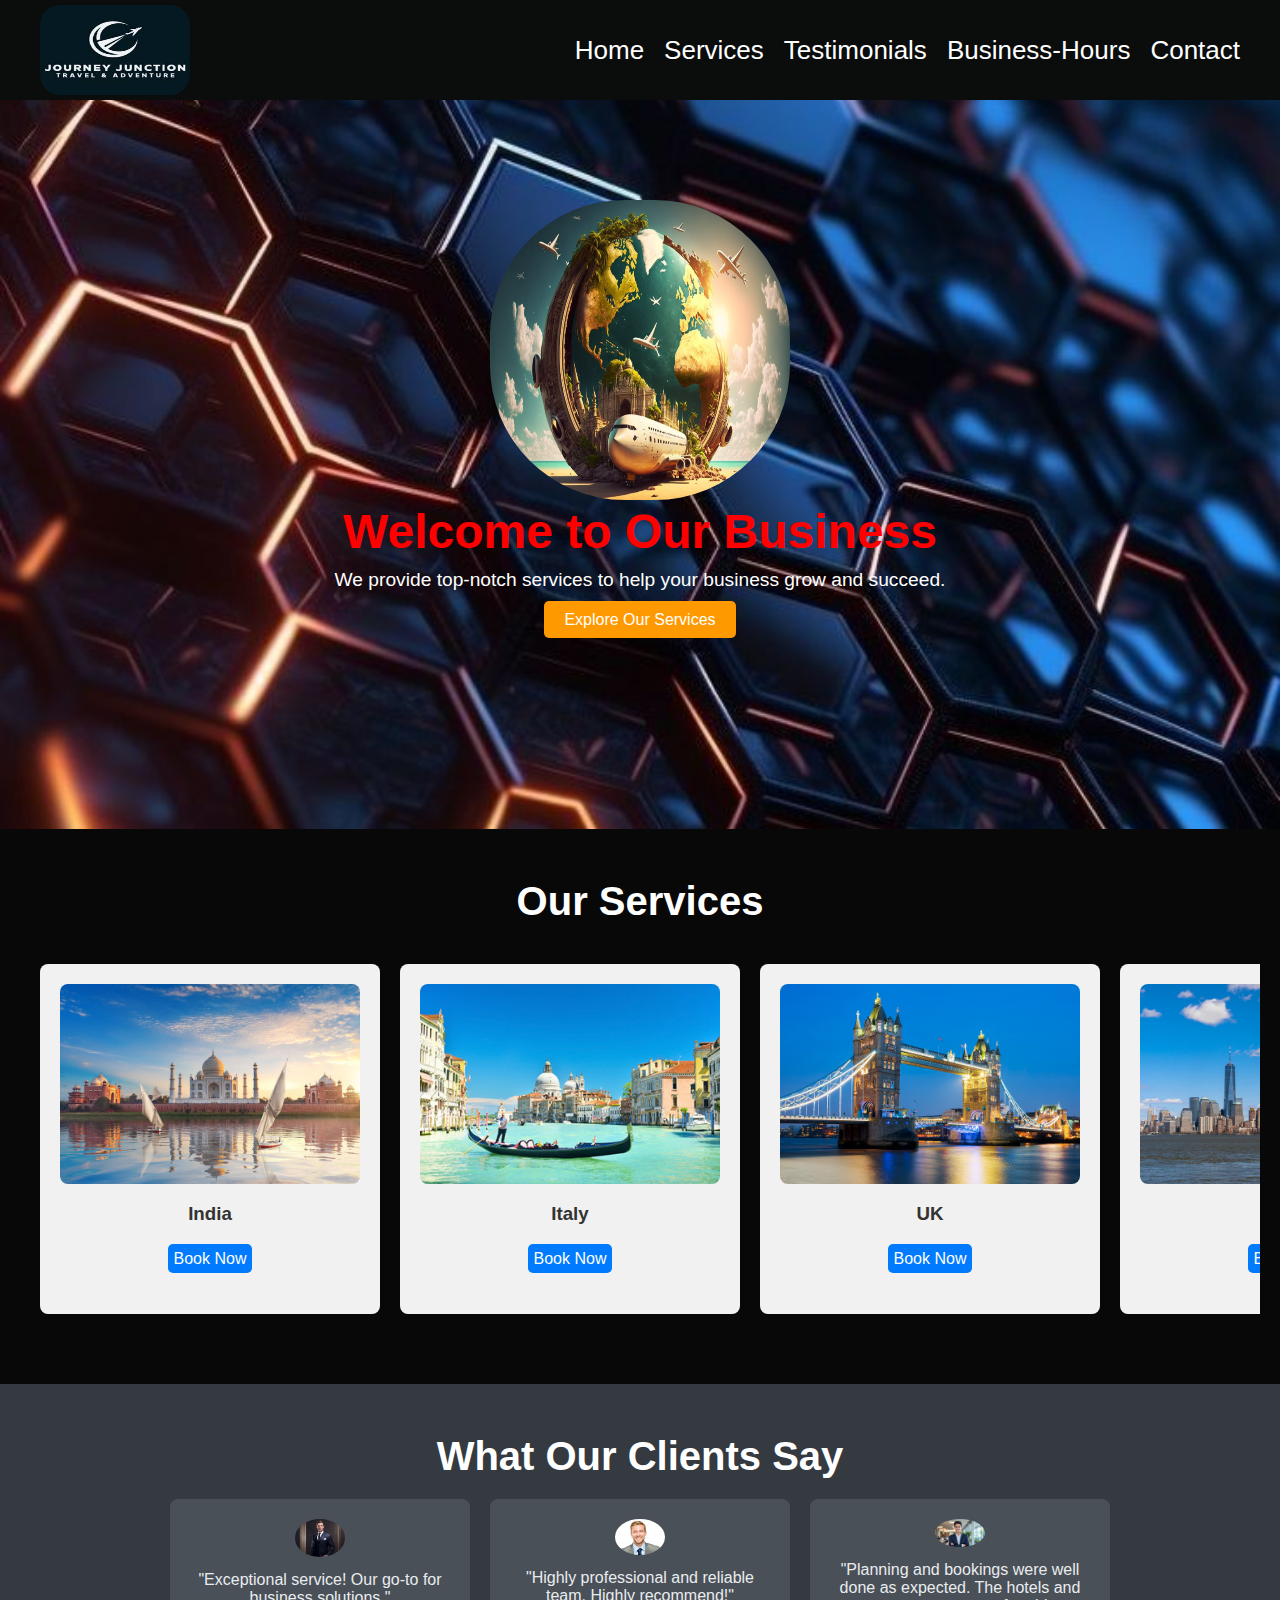
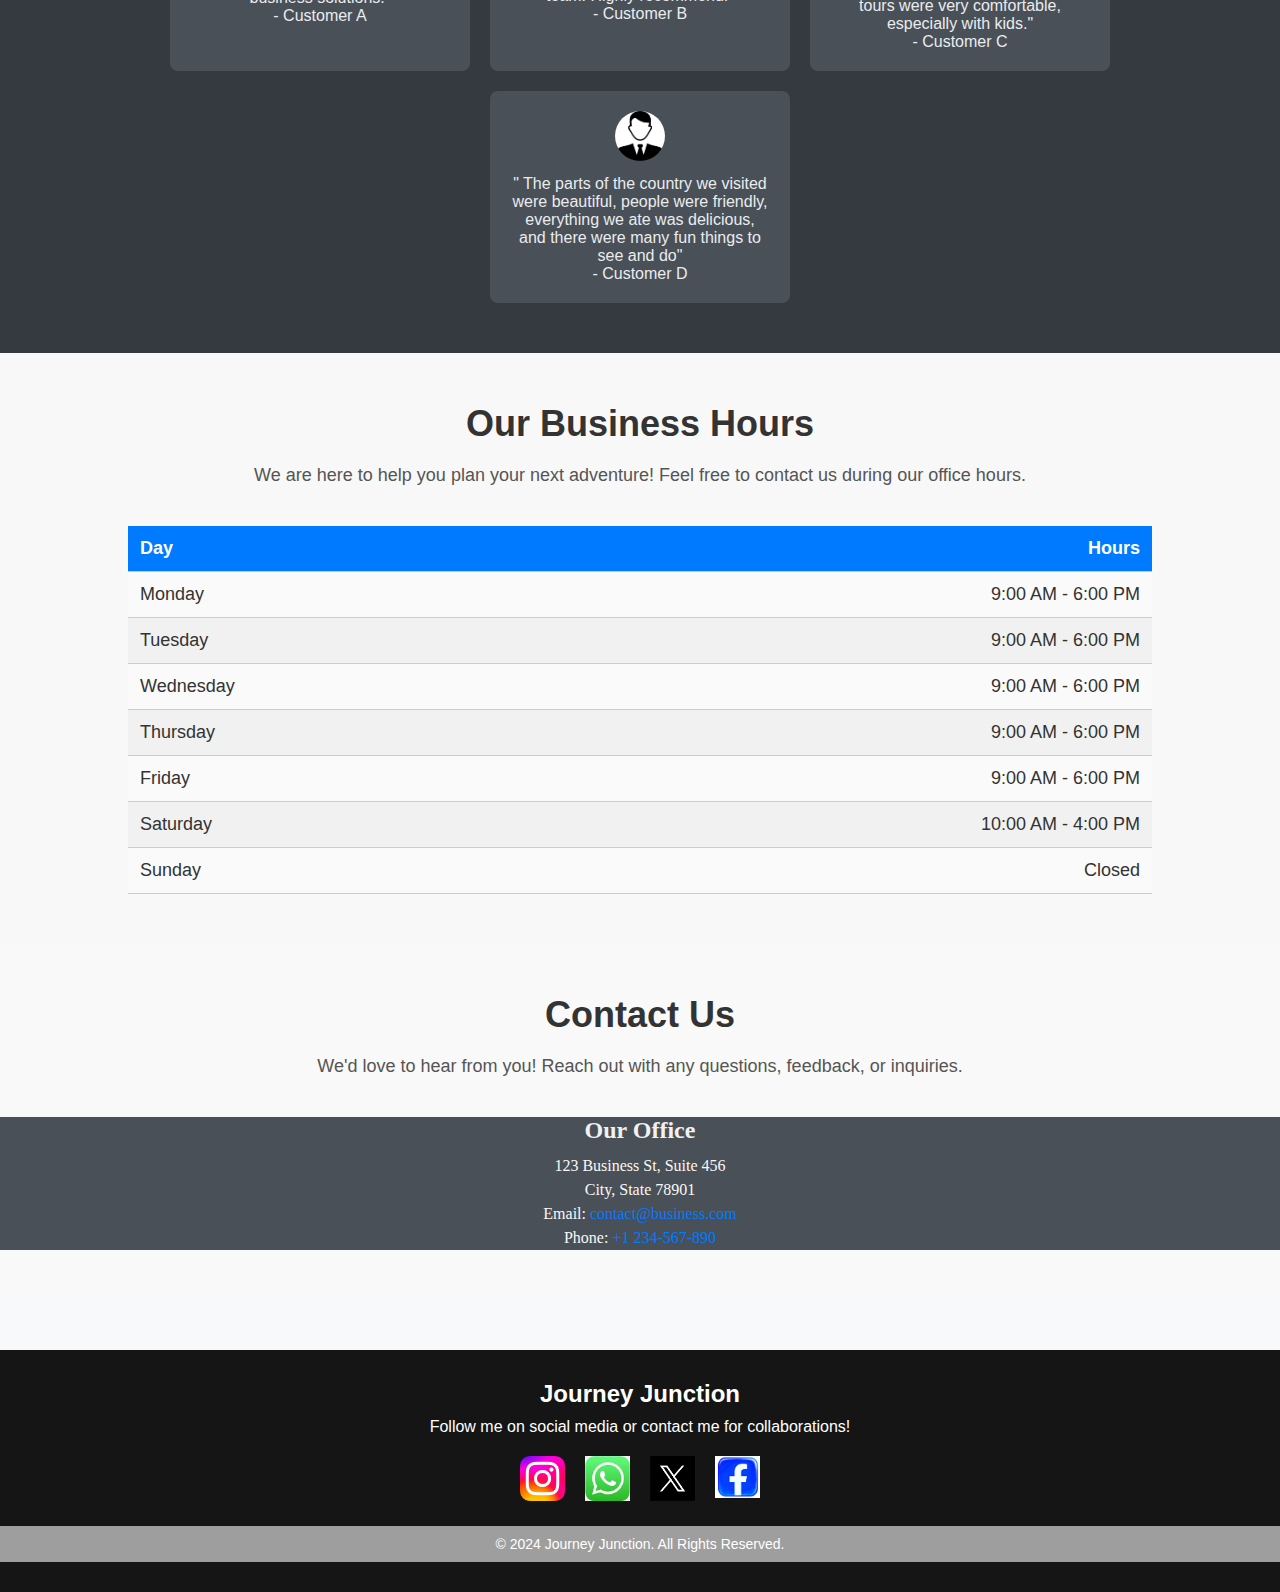
<file: index.html>
<!DOCTYPE html>
<html lang="en">
<head>
    <meta charset="UTF-8">
    <meta name="viewport" content="width=device-width, initial-scale=1.0">
    <title>Professional Business Landing Page</title>
    <link rel="stylesheet" href="style.css">
    <link rel="stylesheet" href="book.html">
</head>
<body>

<!-- Navbar -->
<header class="navbar">
    <div class="logo" 
    style="display: grid;
         grid-template-columns: repeat(2, 1fr);">
        <img class="item1"  src="asset/jj.1.jpeg.jpg" alt="hirgyiu">
    </div>
    <nav>
        <ul>
            <li><a href="#intro">Home</a></li>
            <li><a href="#services">Services</a></li>
            <li><a href="#testimonials">Testimonials</a></li>
            <li><a href="#business-hours">Business-Hours</a></li>
            <li><a href="#contact">Contact</a></li>
        </ul>
    </nav>
</header>

<!-- Intro Section -->
<section id="intro" class="intro">
    <div class="intro-content">
        <center><img src="asset/about-img.png" alt=""></center>
        <h1>Welcome to Our Business</h1>
        <p>We provide top-notch services to help your business grow and succeed.</p>
        <a href="#services" class="btn">Explore Our Services</a>
    </div>
</section>

<!-- Services Section with Scroll -->
<section id="services" class="services">
    <h2>Our Services</h2>
    <div class="services-scroll">
        <div class="service-item">
            <img src="asset/india.png" alt="Service 1">
            <h3>India</h3>
            <a href="book.html">Book Now</a>
        </div>
        <div class="service-item">
            <img src="asset/italy.png" alt="Service 2">
            <h3>Italy</h3>
            <a href="book.html">Book Now</a>
        </div>
        <div class="service-item">
            <img src="asset/uk.png" alt="Service 3">
            <h3>UK</h3>
            <a href="book.html">Book Now</a>
        </div>
        <div class="service-item">
            <img src="asset/us.png" alt="Service 1">
            <h3>USA</h3>
            <a href="book.html">Book Now</a>
        </div>
        <div class="service-item">
            <img src="asset/france.png" alt="Service 1">
            <h3>France</h3>
            <a href="book.html">Book Now</a>
        </div>
        <div class="service-item">
            <img src="asset/pakistan.png" alt="Service 1">
            <h3>Pakistan</h3>
            <a href="book.html">Book Now</a>
        </div>
        <div class="service-item">
            <img src="asset/uae.jpg" alt="Service 1">
            <h3>UAE</h3>
            <a href="book.html">Book Now</a>
            </div>
    </div>
</section>

<!-- Testimonials Section -->
<section id="testimonials" class="testimonials">
    <h2>What Our Clients Say</h2>
    <div class="testimonial-container">
        <div class="testimonial-item">
            <img src="asset/man1.webp" alt="Customer A">
            <p>"Exceptional service! Our go-to for business solutions."</p>
            <span>- Customer A</span>
        </div>
        <div class="testimonial-item">
            <img src="asset/man2.webp" alt="Customer B">
            <p>"Highly professional and reliable team. Highly recommend!"</p>
            <span>- Customer B</span>
        </div>
        <div class="testimonial-item">
            <img src="asset/man3.jpg" alt="Customer B">
            <p>"Planning and bookings were well done as expected. The hotels and tours were very comfortable, especially with kids."</p>
            <span>- Customer C</span>
        </div>
        <div class="testimonial-item">
            <img src="asset/man4.png" alt="Customer B">
            <p>" The parts of the country we visited were beautiful, people were friendly, everything we ate was delicious, and there were many fun things to see and do"</p>
            <span>- Customer D</span>
        </div>
    </div>
</section>
<section id="business-hours" class="business-hours">
    <div class="container">
      <h2>Our Business Hours</h2>
      <p>We are here to help you plan your next adventure! Feel free to contact us during our office hours.</p>
      
      <div class="hours-table">
        <table>
          <thead>
            <tr>
              <th>Day</th>
              <th style="text-align: right;">Hours</th>
            </tr>
          </thead>
          <tbody>
            <tr>
              <td>Monday</td>
              <td>9:00 AM - 6:00 PM</td>
            </tr>
            <tr>
              <td>Tuesday</td>
              <td>9:00 AM - 6:00 PM</td>
            </tr>
            <tr>
              <td>Wednesday</td>
              <td>9:00 AM - 6:00 PM</td>
            </tr>
            <tr>
              <td>Thursday</td>
              <td>9:00 AM - 6:00 PM</td>
            </tr>
            <tr>
              <td>Friday</td>
              <td>9:00 AM - 6:00 PM</td>
            </tr>
            <tr>
              <td>Saturday</td>
              <td>10:00 AM - 4:00 PM</td>
            </tr>
            <tr>
              <td>Sunday</td>
              <td>Closed</td>
            </tr>
          </tbody>
        </table>
      </div>
    </div>
  </section>
  
<section id="contact" class="contact-section">
    <div class="container">
      <h2>Contact Us</h2>
      <p>We'd love to hear from you! Reach out with any questions, feedback, or inquiries.</p>
        </div>
      <div class="contact-details">
        <div class="address">
          <center><h3>Our Office</h3></center>
          <p>123 Business St, Suite 456</p>
          <p>City, State 78901</p>
          <p>Email: <a href="mailto:contact@business.com">contact@business.com</a></p>
          <p>Phone: <a href="tel:+1234567890">+1 234-567-890</a></p>
        </div>
        </div>
        </section>


<!-- Footer Section -->
<footer>
  <div class="footer-content">
      <h3>Journey Junction</h3>
      <p>Follow me on social media or contact me for collaborations!</p>
      <ul class="socials">
          <li><a href="#"> <img src="asset/instagram.jpg" alt=""></a></li>
          <li><a href="#"><img src="asset/whatsapp.jpg"alt=""></a></li>
          <li><a href="#"><img src="asset/twitter.avif" alt=""></a></li>
          <li><a href=""><img src="asset/facebook.jpg" alt=""></a></li>
      </ul>
  </div>
  <div class="footer-bottom">
      <p>&copy; 2024 Journey Junction. All Rights Reserved.</p>
  </div>
</footer>

</body>
</html>
</file>
<file: style.css>
* {
    margin: 0;
    padding: 0;
    box-sizing: border-box;
    scroll-behavior: smooth;
}

body {
    font-family: Arial, sans-serif;
    background-color: #f8f9fa;
    color: #333;
}

/* Navbar */
.navbar {
    background-color: #0b0c0c;
    color: #fff;
    padding: 30px 40px;
    position: fixed;
    width: 100%;
    height: 100px;
    top: 0;
    display: flex;
    justify-content: space-between;
    align-items: center;
    z-index: 1000;
}

.navbar .logo h1{
    font-size: 30px;
    font-weight: bold;
    text-decoration: none;
    
}
.navbar .logo img{
    width: 150px;
    height: 90px;
    border-radius: 20px;
    display: flex;
}

.navbar nav ul {
    display: flex;
    list-style: none;
}

.navbar nav ul li {
    margin-left: 20px;
}

.navbar nav ul li a {
    color: #fff;
    text-decoration: none;
    font-size: 26px;
    transition: color 0.3s ease;
}

.navbar nav ul li a:hover {
    color: #ff9900;
}

/* Intro Section */
.intro {
    background: url('asset/buisness\ intro3.jpeg.jpg') no-repeat center center/cover;
    color: #fff;
    text-align: center;
    padding: 200px 20px;
}

.intro-content h1 {
    font-size: 3em;
    margin-bottom: 10px;
    animation: fadeInDown 2s ease-in-out;
    color: red;
}
.intro-content img{
    border-radius: 135px;
    width: 300px;
    height: 300px;
}

.intro-content p {
    font-size: 1.2em;
    margin-bottom: 20px;
    animation: fadeInUp 2s ease-in-out;
}

.intro-content .btn {
    padding: 10px 20px;
    background-color: #ff9900;
    color: #fff;
    text-decoration: none;
    border-radius: 5px;
    transition: background 0.3s ease;
}

.intro-content .btn:hover {
    background-color: #e68a00;
}

@keyframes fadeInDown {
    0% { opacity: 0; transform: translateY(-20px); }
    100% { opacity: 1; transform: translateY(0); }
}

@keyframes fadeInUp {
    0% { opacity: 0; transform: translateY(20px); }
    100% { opacity: 1; transform: translateY(0); }
}

/* Services */
.services {
    padding: 50px 20px;
    text-align: center;
    background-color: #080808;
}

.services h2 {
    margin-bottom: 20px;
    font-size: 2.5em;
    color: #fff;
}
.services h3{
    margin-bottom: 25px;
}

.services-scroll {
    display: flex;
    overflow-x: auto;
    padding: 10px;
}

.service-item {
    min-width: 340px;
    margin: 10px;
    background: #f1f1f1;
    border-radius: 8px;
    text-align: center;
    padding: 20px;
    transition: transform 0.3s ease;
    height: 350px;
}
.services a {
    padding: 10px 20px;
    background-color: #007bff;
    color: #fff;
    border: none;
    border-radius: 5px;
    cursor: pointer;
    text-decoration: none;
    padding: 6px;
}

.services a:hover {
    background-color: #333;
}

.service-item img {
    width: 100%;
    border-radius: 8px;
    margin-bottom: 15px;
}

.service-item:hover {
    transform: scale(1.05);
}

/* Testimonials */
.testimonials {
    background-color: #343a40;
    color: #fff;
    padding: 50px 20px;
    text-align: center;
}

.testimonials h2 {
    font-size: 2.5em;
    margin-bottom: 20px;
}

.testimonial-container {
    display: flex;
    justify-content: center;
    flex-wrap: wrap;
    gap: 20px;
}

.testimonial-item {
    background-color: #495057;
    border-radius: 8px;
    padding: 20px;
    max-width: 300px;
    text-align: center;
    color: #e9ecef;
}

.testimonial-item img {
    width: 50px;
    border-radius: 50%;
    margin-bottom: 10px;
}


/* General Styling */
.contact-section {
    background-color: #f9f9f9;
    padding: 50px 0;
    font-family: Arial, sans-serif;
  }
  
  .contact-section h2 {
    text-align: center;
    font-size: 36px;
    margin-bottom: 20px;
  }
  
  .contact-section p {
    text-align: center;
    font-size: 18px;
    color: #555;
  }
  
  .container {
    width: 80%;
    margin: 0 auto;
  }
  
  .contact-details {
    display: flex;
    justify-content: space-between;
    gap: 30px;
    margin-top: 40px;
  }
  
  .contact-details .address {
    flex: 1;
  }
  
  .contact-details .contact-form {
    flex: 2;
  }
  
  .contact-details h3 {
    font-size: 24px;
    margin-bottom: 10px;
  }
  
  .contact-details p {
    font-size: 16px;
    line-height: 1.5;
    color: #333;
  }
  
  .contact-details a {
    color: #007bff;
    text-decoration: none;
  }
  
  .contact-details a:hover {
    text-decoration: underline;
  }
  /* General Styling */
.business-hours {
    background-color: #f8f8f8;
    padding: 50px 0;
    font-family: 'Arial', sans-serif;
  }
  
  .business-hours h2 {
    text-align: center;
    font-size: 36px;
    margin-bottom: 20px;
    color: #333;
  }
  
  .business-hours p {
    text-align: center;
    font-size: 18px;
    color: #555;
    margin-bottom: 40px;
  }
  
  .container {
    width: 80%;
    margin: 0 auto;
  }
  
  /* Table Styling */
  .hours-table table {
    width: 100%;
    border-collapse: collapse;
    margin: 0 auto;
  }
  
  .hours-table th,
  .hours-table td {
    padding: 12px;
    text-align: left;
    font-size: 18px;
    border-bottom: 1px solid #ccc;
  }
  
  .hours-table th {
    background-color: #007bff;
    color: white;
  }
  
  .hours-table td {
    background-color: #fafafa;
  }
  
  .hours-table tr:nth-child(even) td {
    background-color: #f1f1f1;
  }
  
  .hours-table td:last-child {
    text-align: right;
  }
  
  /* Responsive Design */
  @media (max-width: 768px) {
    .container {
      width: 90%;
    }
  
    .hours-table table {
      font-size: 16px;
    }
  
    .hours-table th,
    .hours-table td {
      padding: 10px;
    }
  }
  
 .contact-details{
    background-color: #495057;
    font-family: 'Times New Roman', Times, serif;
    color: #f1f1f1;
 }
 .contact-details p{
    color: #f8f8f8;
 }
/* Footer */
footer {
  background-color: #151515;
  color: white;
  padding: 30px 0;
  text-align: center;
  margin-top: 50px;
  max-width: 100%;
}

.footer-content h3 {
  font-size: 24px;
  margin-bottom: 10px;
}

.footer-content p {
  font-size: 16px;
}

.footer-content .socials {
  list-style: none;
  padding: 0;
  display: flex;
  justify-content: center;
  margin: 20px 0;
}

.footer-content .socials li {
  margin: 0 10px;
}

.footer-content .socials a {
  color: white;
  font-size: 20px;
  transition: color 0.3s ease;
}

.footer-content .socials a:hover {
  color: #ff6347;
}

.footer-bottom {
  background-color: #9e9e9e;
  padding: 10px 0;
  margin-top: 20px;
}

.footer-bottom p {
  margin: 0;
  font-size: 14px;
}
.socials img{
  width: 45px;
  transition: transform 0.3s ease
}

.socials img:hover{
  transform: scale(1.08);
}
</file>
